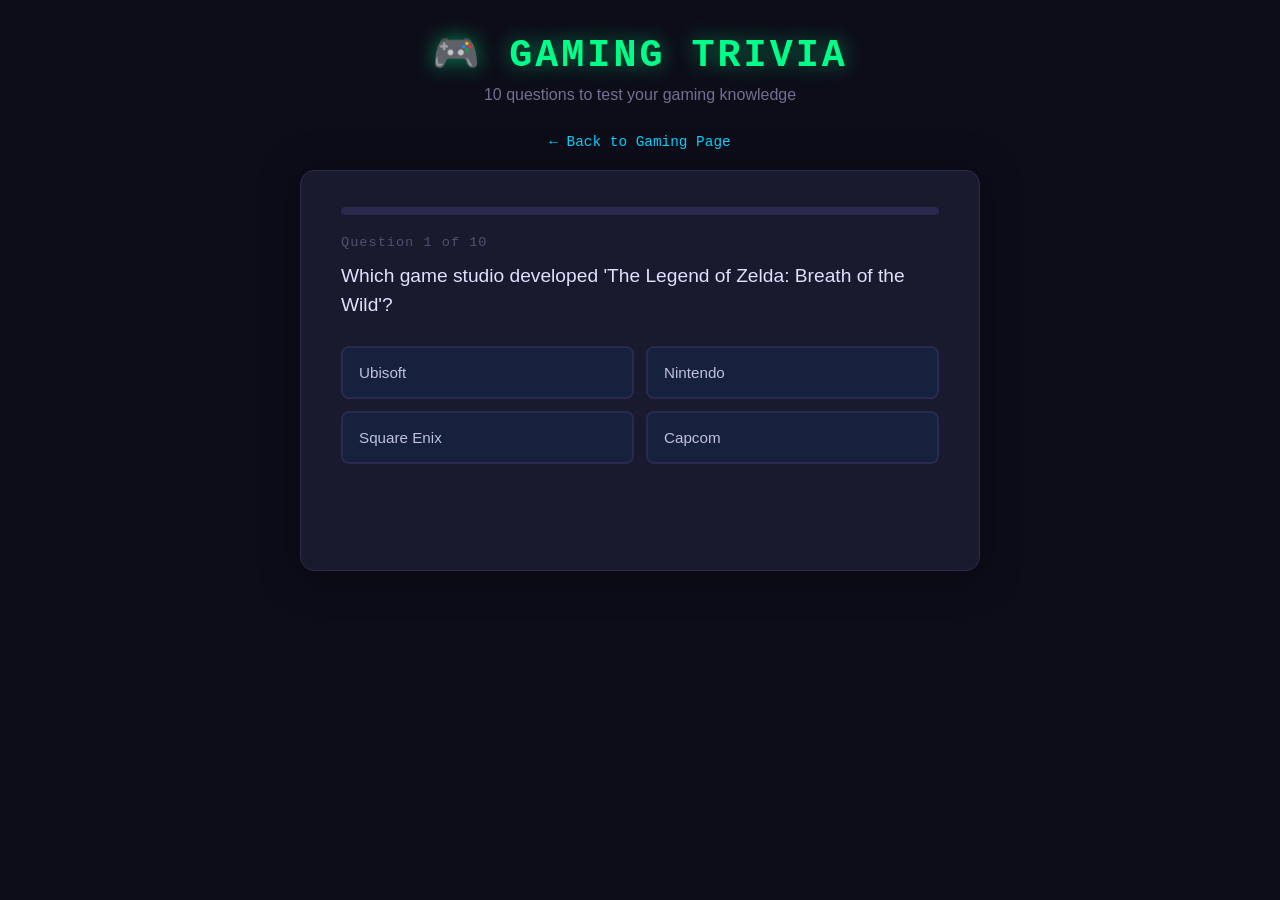
<file: quiz.html>
<!DOCTYPE html>
<html lang="en">
<head>
    <meta charset="UTF-8">
    <meta name="viewport" content="width=device-width, initial-scale=1.0">
    <title>Gaming Trivia Quiz</title>
    <style>
        /* === RESET & BASE === */
        * { box-sizing: border-box; margin: 0; padding: 0; }

        body {
            background-color: #0d0d1a;
            font-family: 'Segoe UI', Tahoma, Geneva, Verdana, sans-serif;
            color: #e0e0e0;
            min-height: 100vh;
            display: flex;
            flex-direction: column;
            align-items: center;
            justify-content: flex-start;
            padding: 30px 20px 60px;
        }

        /* === HEADER === */
        .quiz-header {
            text-align: center;
            margin-bottom: 30px;
        }

        .quiz-header h1 {
            font-family: 'Courier New', Courier, monospace;
            color: #00ff88;
            font-size: 2.4em;
            text-shadow: 0 0 20px #00ff8880;
            letter-spacing: 3px;
            margin-bottom: 8px;
        }

        .quiz-header p {
            color: #707090;
            font-size: 1em;
        }

        .back-link {
            color: #00d4ff;
            text-decoration: none;
            font-size: 0.9em;
            display: inline-block;
            margin-bottom: 20px;
            font-family: 'Courier New', Courier, monospace;
        }

        .back-link:hover { text-decoration: underline; }

        /* === QUIZ CARD === */
        #quiz-container {
            background-color: #1a1a2e;
            border: 1px solid #2a2a4e;
            border-radius: 14px;
            padding: 36px 40px;
            max-width: 680px;
            width: 100%;
            box-shadow: 0 4px 40px #00000060;
        }

        /* === PROGRESS BAR === */
        .progress-bar-bg {
            background-color: #2a2a4e;
            border-radius: 99px;
            height: 8px;
            margin-bottom: 20px;
        }

        .progress-bar-fill {
            background: linear-gradient(90deg, #00ff88, #00d4ff);
            height: 8px;
            border-radius: 99px;
            transition: width 0.4s ease;
        }

        /* === QUESTION === */
        .question-counter {
            font-family: 'Courier New', Courier, monospace;
            color: #505070;
            font-size: 0.85em;
            margin-bottom: 12px;
            letter-spacing: 1px;
        }

        .question-text {
            font-size: 1.2em;
            color: #e0e0ff;
            margin-bottom: 26px;
            line-height: 1.5;
        }

        /* === ANSWER BUTTONS === */
        .answers-grid {
            display: grid;
            grid-template-columns: 1fr 1fr;
            gap: 12px;
            margin-bottom: 24px;
        }

        .answer-btn {
            background-color: #16213e;
            border: 2px solid #2a2a4e;
            border-radius: 8px;
            color: #c0c0e0;
            cursor: pointer;
            font-size: 0.95em;
            padding: 14px 16px;
            text-align: left;
            transition: border-color 0.2s, background-color 0.2s, color 0.2s;
            line-height: 1.4;
        }

        .answer-btn:hover:not(:disabled) {
            border-color: #00d4ff;
            background-color: #1e2a4e;
            color: #ffffff;
        }

        .answer-btn.correct {
            border-color: #00ff88;
            background-color: #003320;
            color: #00ff88;
        }

        .answer-btn.wrong {
            border-color: #ff4455;
            background-color: #330010;
            color: #ff4455;
        }

        .answer-btn:disabled { cursor: default; }

        /* === FEEDBACK === */
        .feedback {
            min-height: 28px;
            font-size: 0.95em;
            text-align: center;
            margin-bottom: 18px;
            font-weight: bold;
            letter-spacing: 1px;
        }

        .feedback.correct { color: #00ff88; }
        .feedback.wrong { color: #ff4455; }

        /* === NEXT BUTTON === */
        #next-btn {
            display: none;
            width: 100%;
            background-color: #00ff88;
            border: none;
            border-radius: 8px;
            color: #0d0d1a;
            cursor: pointer;
            font-family: 'Courier New', Courier, monospace;
            font-size: 1em;
            font-weight: bold;
            letter-spacing: 2px;
            padding: 14px;
            transition: background-color 0.2s, box-shadow 0.2s;
        }

        #next-btn:hover {
            background-color: #00cc6a;
            box-shadow: 0 0 14px #00ff8860;
        }

        /* === SCORE SCREEN === */
        #score-screen {
            display: none;
            text-align: center;
        }

        .score-emoji { font-size: 3em; margin-bottom: 12px; }

        .score-number {
            font-family: 'Courier New', Courier, monospace;
            font-size: 3.5em;
            color: #00ff88;
            text-shadow: 0 0 20px #00ff8880;
            margin-bottom: 6px;
        }

        .score-label {
            color: #707090;
            font-size: 1em;
            margin-bottom: 18px;
        }

        .score-message {
            font-size: 1.15em;
            color: #c0c0e0;
            margin-bottom: 28px;
            line-height: 1.6;
        }

        .restart-btn {
            background-color: #00ff88;
            border: none;
            border-radius: 8px;
            color: #0d0d1a;
            cursor: pointer;
            font-family: 'Courier New', Courier, monospace;
            font-size: 1em;
            font-weight: bold;
            letter-spacing: 2px;
            padding: 14px 32px;
            margin-right: 12px;
            transition: background-color 0.2s;
        }

        .restart-btn:hover { background-color: #00cc6a; }

        .home-btn {
            background-color: transparent;
            border: 2px solid #00d4ff;
            border-radius: 8px;
            color: #00d4ff;
            cursor: pointer;
            font-family: 'Courier New', Courier, monospace;
            font-size: 1em;
            font-weight: bold;
            letter-spacing: 2px;
            padding: 12px 28px;
            text-decoration: none;
            display: inline-block;
            transition: background-color 0.2s, color 0.2s;
        }

        .home-btn:hover {
            background-color: #00d4ff20;
            color: #ffffff;
        }

        /* === RESPONSIVE === */
        @media (max-width: 480px) {
            .answers-grid { grid-template-columns: 1fr; }
            #quiz-container { padding: 24px 20px; }
            .quiz-header h1 { font-size: 1.8em; }
        }
    </style>
</head>

<body>

    <div class="quiz-header">
        <h1>🎮 GAMING TRIVIA</h1>
        <p>10 questions to test your gaming knowledge</p>
    </div>

    <a href="gaming.html" class="back-link">← Back to Gaming Page</a>

    <div id="quiz-container">

        <!-- QUIZ GAME VIEW -->
        <div id="quiz-screen">
            <div class="progress-bar-bg">
                <div class="progress-bar-fill" id="progress-bar" style="width: 0%"></div>
            </div>

            <div class="question-counter" id="question-counter">Question 1 of 10</div>
            <div class="question-text" id="question-text">Loading...</div>

            <div class="answers-grid" id="answers-grid">
                <button class="answer-btn" onclick="selectAnswer(0)"></button>
                <button class="answer-btn" onclick="selectAnswer(1)"></button>
                <button class="answer-btn" onclick="selectAnswer(2)"></button>
                <button class="answer-btn" onclick="selectAnswer(3)"></button>
            </div>

            <div class="feedback" id="feedback"></div>
            <button id="next-btn" onclick="nextQuestion()">NEXT QUESTION →</button>
        </div>

        <!-- SCORE SCREEN (hidden until end) -->
        <div id="score-screen">
            <div class="score-emoji" id="score-emoji">🏆</div>
            <div class="score-number" id="score-number">0/10</div>
            <div class="score-label">Final Score</div>
            <div class="score-message" id="score-message"></div>
            <button class="restart-btn" onclick="restartQuiz()">↺ PLAY AGAIN</button>
            <a href="gaming.html" class="home-btn">← BACK</a>
        </div>

    </div>

    <script>
        // =============================================
        //   QUIZ DATA — 10 Gaming Trivia Questions
        // =============================================
        const questions = [
            {
                question: "Which game studio developed 'The Legend of Zelda: Breath of the Wild'?",
                answers: ["Ubisoft", "Nintendo", "Square Enix", "Capcom"],
                correct: 1
            },
            {
                question: "What year was the original PlayStation released in North America?",
                answers: ["1993", "1996", "1995", "1997"],
                correct: 2
            },
            {
                question: "In Minecraft, what material is needed to craft a diamond pickaxe?",
                answers: ["3 Diamonds + 2 Sticks", "2 Diamonds + 1 Stick", "4 Diamonds + 2 Sticks", "3 Diamonds + 3 Sticks"],
                correct: 0
            },
            {
                question: "Which battle royale game uses the tagline 'Winner Winner Chicken Dinner'?",
                answers: ["Fortnite", "Apex Legends", "PUBG", "Warzone"],
                correct: 2
            },
            {
                question: "What is the best-selling video game of all time?",
                answers: ["Grand Theft Auto V", "Minecraft", "Tetris", "Wii Sports"],
                correct: 1
            },
            {
                question: "Which company makes the Xbox gaming console?",
                answers: ["Sony", "Microsoft", "Nintendo", "Sega"],
                correct: 1
            },
            {
                question: "In Fortnite, how many players start a standard solo match?",
                answers: ["50", "75", "100", "150"],
                correct: 2
            },
            {
                question: "What is the name of the main protagonist in the 'God of War' series?",
                answers: ["Kratos", "Zeus", "Ares", "Hades"],
                correct: 0
            },
            {
                question: "Which game features a character named 'Master Chief'?",
                answers: ["Call of Duty", "Halo", "Destiny", "Titanfall"],
                correct: 1
            },
            {
                question: "What genre best describes 'Stardew Valley'?",
                answers: ["First-Person Shooter", "Battle Royale", "Farming / Life Simulation", "Racing"],
                correct: 2
            }
        ];

        // =============================================
        //   GAME STATE
        // =============================================
        let currentQuestion = 0;
        let score = 0;
        let answered = false;

        // =============================================
        //   INITIALIZE / LOAD QUESTION
        // =============================================
        function loadQuestion() {
            answered = false;
            const q = questions[currentQuestion];
            const total = questions.length;

            // Update progress bar
            document.getElementById('progress-bar').style.width = ((currentQuestion / total) * 100) + '%';
            document.getElementById('question-counter').textContent = `Question ${currentQuestion + 1} of ${total}`;
            document.getElementById('question-text').textContent = q.question;
            document.getElementById('feedback').textContent = '';
            document.getElementById('feedback').className = 'feedback';
            document.getElementById('next-btn').style.display = 'none';

            // Update answer buttons
            const buttons = document.querySelectorAll('.answer-btn');
            buttons.forEach((btn, i) => {
                btn.textContent = q.answers[i];
                btn.className = 'answer-btn';
                btn.disabled = false;
            });
        }

        // =============================================
        //   HANDLE ANSWER SELECTION
        // =============================================
        function selectAnswer(index) {
            if (answered) return;
            answered = true;

            const q = questions[currentQuestion];
            const buttons = document.querySelectorAll('.answer-btn');
            const feedback = document.getElementById('feedback');

            // Disable all buttons
            buttons.forEach(btn => btn.disabled = true);

            // Mark correct / wrong
            buttons[q.correct].classList.add('correct');

            if (index === q.correct) {
                score++;
                feedback.textContent = '✓ Correct!';
                feedback.className = 'feedback correct';
            } else {
                buttons[index].classList.add('wrong');
                feedback.textContent = '✗ Wrong — the correct answer is highlighted.';
                feedback.className = 'feedback wrong';
            }

            // Show next button
            const nextBtn = document.getElementById('next-btn');
            nextBtn.style.display = 'block';

            const isLast = currentQuestion === questions.length - 1;
            nextBtn.textContent = isLast ? 'SEE MY SCORE →' : 'NEXT QUESTION →';
        }

        // =============================================
        //   ADVANCE TO NEXT QUESTION OR SHOW SCORE
        // =============================================
        function nextQuestion() {
            currentQuestion++;
            if (currentQuestion < questions.length) {
                loadQuestion();
            } else {
                showScore();
            }
        }

        // =============================================
        //   SHOW FINAL SCORE
        // =============================================
        function showScore() {
            document.getElementById('quiz-screen').style.display = 'none';
            document.getElementById('score-screen').style.display = 'block';

            const total = questions.length;
            document.getElementById('score-number').textContent = `${score}/${total}`;

            let emoji, message;
            if (score === total) {
                emoji = '🏆';
                message = "PERFECT SCORE! You're a true gaming legend. There's nothing you don't know!";
            } else if (score >= 8) {
                emoji = '🎮';
                message = `Amazing job! ${score} out of ${total} — you clearly spend a lot of time gaming. Almost perfect!`;
            } else if (score >= 6) {
                emoji = '⭐';
                message = `Solid performance! ${score} out of ${total} — you know your stuff but there's always more to learn.`;
            } else if (score >= 4) {
                emoji = '🕹️';
                message = `Not bad! ${score} out of ${total} — keep playing and you'll be a trivia master in no time.`;
            } else {
                emoji = '💀';
                message = `${score} out of ${total}... time to put down the phone and pick up a controller!`;
            }

            document.getElementById('score-emoji').textContent = emoji;
            document.getElementById('score-message').textContent = message;
        }

        // =============================================
        //   RESTART QUIZ
        // =============================================
        function restartQuiz() {
            currentQuestion = 0;
            score = 0;
            answered = false;
            document.getElementById('quiz-screen').style.display = 'block';
            document.getElementById('score-screen').style.display = 'none';
            loadQuestion();
        }

        // =============================================
        //   START THE QUIZ
        // =============================================
        loadQuestion();
    </script>

</body>
</html>
</file>
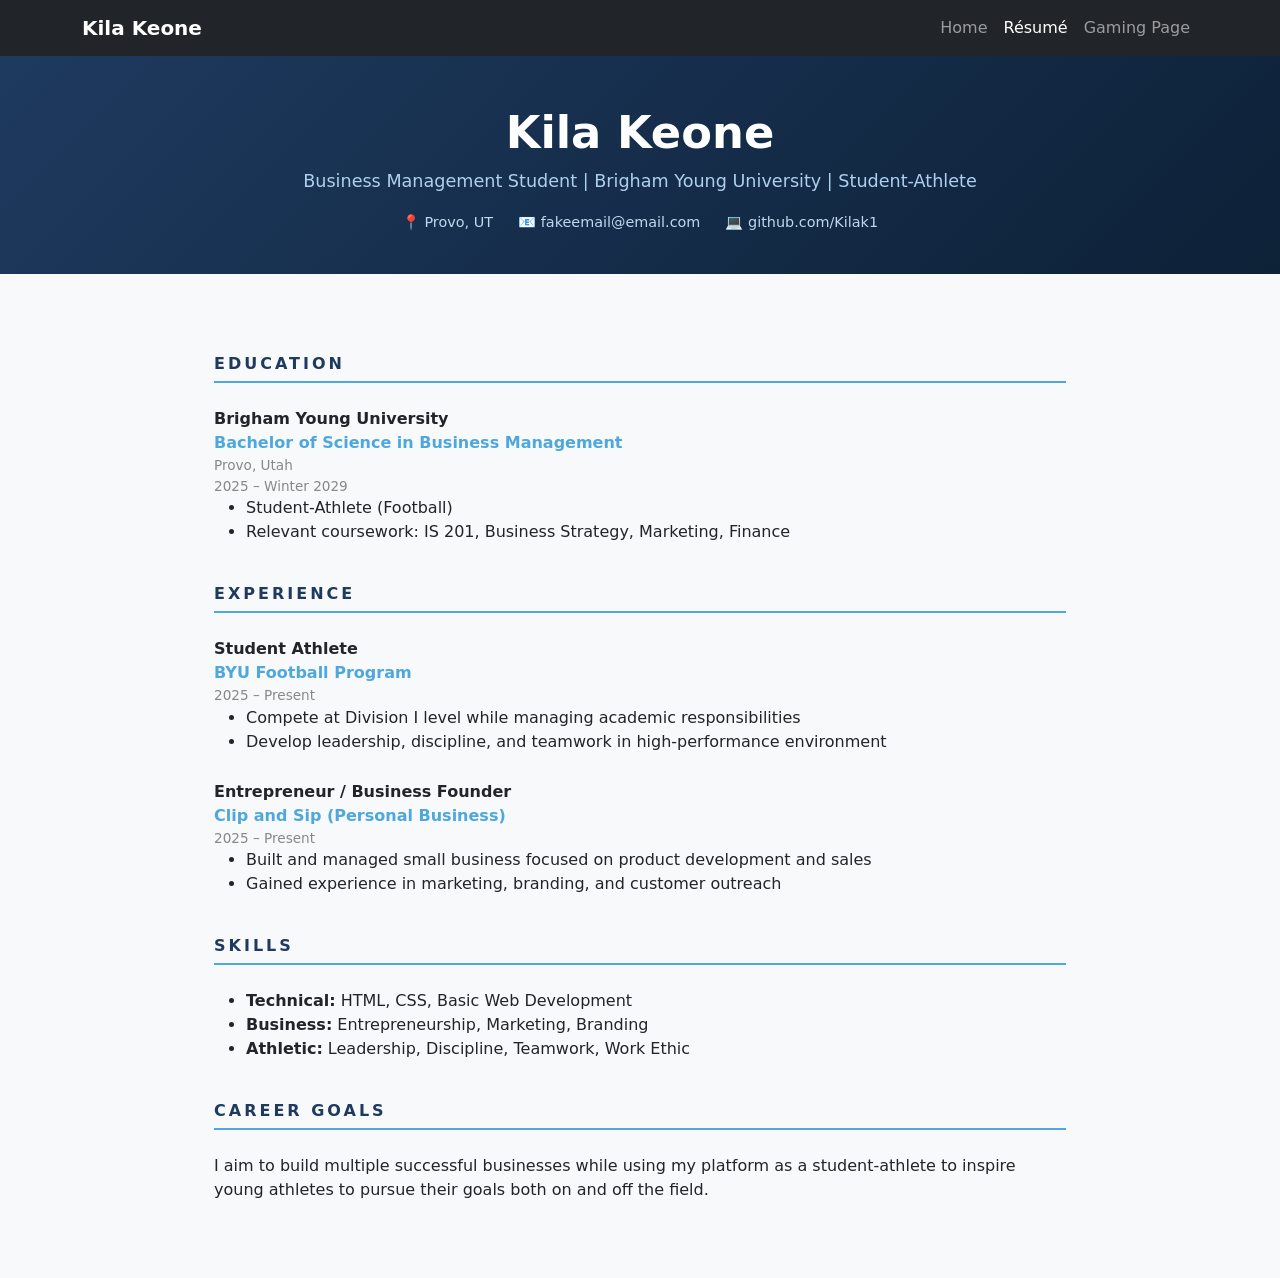
<file: resume.html>
<!DOCTYPE html>
<html lang="en">
<head>
    <meta charset="UTF-8">
    <meta name="viewport" content="width=device-width, initial-scale=1.0">
    <title>Kila Keone - Résumé</title>
    <link href="https://cdn.jsdelivr.net/npm/bootstrap@5.3.2/dist/css/bootstrap.min.css" rel="stylesheet">
    <link href="https://cdn.jsdelivr.net/npm/bootstrap-icons@1.11.1/font/bootstrap-icons.css" rel="stylesheet">

    <style>
        body { background-color: #f8f9fa; }

        .resume-header {
            background: linear-gradient(135deg, #1e3a5f, #0d2137);
            color: white; padding: 50px 0 40px;
        }
        .resume-header h1 { font-size: 2.8rem; font-weight: 800; }
        .resume-header .subtitle { color: #aed0ee; font-size: 1.1rem; }
        .contact-item { color: #c0d8ef; font-size: 0.9rem; margin: 4px 10px; }

        .resume-body { max-width: 900px; margin: 0 auto; padding: 40px 24px 60px; }

        .resume-section-title {
            font-size: 1rem; font-weight: 700; text-transform: uppercase;
            letter-spacing: 3px; color: #1e3a5f;
            border-bottom: 2px solid #4ea8de; padding-bottom: 8px;
            margin-bottom: 24px; margin-top: 40px;
        }

        .entry { margin-bottom: 26px; }
        .entry-title { font-weight: 700; }
        .entry-subtitle { color: #4ea8de; font-weight: 600; }
        .entry-date, .entry-location { color: #888; font-size: 0.85rem; }

        .skill-category { font-weight: 600; color: #1e3a5f; }
    </style>
</head>

<body>

<!-- NAV -->
<nav class="navbar navbar-expand-lg navbar-dark bg-dark sticky-top">
    <div class="container">
        <a class="navbar-brand fw-bold" href="index.html">Kila Keone</a>
        <div class="collapse navbar-collapse">
            <ul class="navbar-nav ms-auto">
                <li class="nav-item"><a class="nav-link" href="index.html">Home</a></li>
                <li class="nav-item"><a class="nav-link active" href="resume.html">Résumé</a></li>
                <li class="nav-item"><a class="nav-link" href="gaming.html">Gaming Page</a></li>
            </ul>
        </div>
    </div>
</nav>

<!-- HEADER -->
<div class="resume-header text-center">
    <h1>Kila Keone</h1>
    <p class="subtitle">Business Management Student | Brigham Young University | Student-Athlete</p>

    <div>
        <span class="contact-item">📍 Provo, UT</span>
        <span class="contact-item">📧 fakeemail@email.com</span>
        <span class="contact-item">💻 github.com/Kilak1</span>
    </div>
</div>

<!-- BODY -->
<div class="resume-body">

<!-- EDUCATION -->
<h2 class="resume-section-title">Education</h2>
<div class="entry">
    <div class="entry-title">Brigham Young University</div>
    <div class="entry-subtitle">Bachelor of Science in Business Management</div>
    <div class="entry-location">Provo, Utah</div>
    <div class="entry-date">2025 – Winter 2029</div>

    <ul>
        <li>Student-Athlete (Football)</li>
        <li>Relevant coursework: IS 201, Business Strategy, Marketing, Finance</li>
    </ul>
</div>

<!-- EXPERIENCE -->
<h2 class="resume-section-title">Experience</h2>

<div class="entry">
    <div class="entry-title">Student Athlete</div>
    <div class="entry-subtitle">BYU Football Program</div>
    <div class="entry-date">2025 – Present</div>

    <ul>
        <li>Compete at Division I level while managing academic responsibilities</li>
        <li>Develop leadership, discipline, and teamwork in high-performance environment</li>
    </ul>
</div>

<div class="entry">
    <div class="entry-title">Entrepreneur / Business Founder</div>
    <div class="entry-subtitle">Clip and Sip (Personal Business)</div>
    <div class="entry-date">2025 – Present</div>

    <ul>
        <li>Built and managed small business focused on product development and sales</li>
        <li>Gained experience in marketing, branding, and customer outreach</li>
    </ul>
</div>

<!-- SKILLS -->
<h2 class="resume-section-title">Skills</h2>
<ul>
    <li><strong>Technical:</strong> HTML, CSS, Basic Web Development</li>
    <li><strong>Business:</strong> Entrepreneurship, Marketing, Branding</li>
    <li><strong>Athletic:</strong> Leadership, Discipline, Teamwork, Work Ethic</li>
</ul>

<!-- GOALS -->
<h2 class="resume-section-title">Career Goals</h2>
<p>
I aim to build multiple successful businesses while using my platform as a student-athlete to inspire young athletes to pursue their goals both on and off the field.
</p>

</div>

</body>
</html>
</file>
